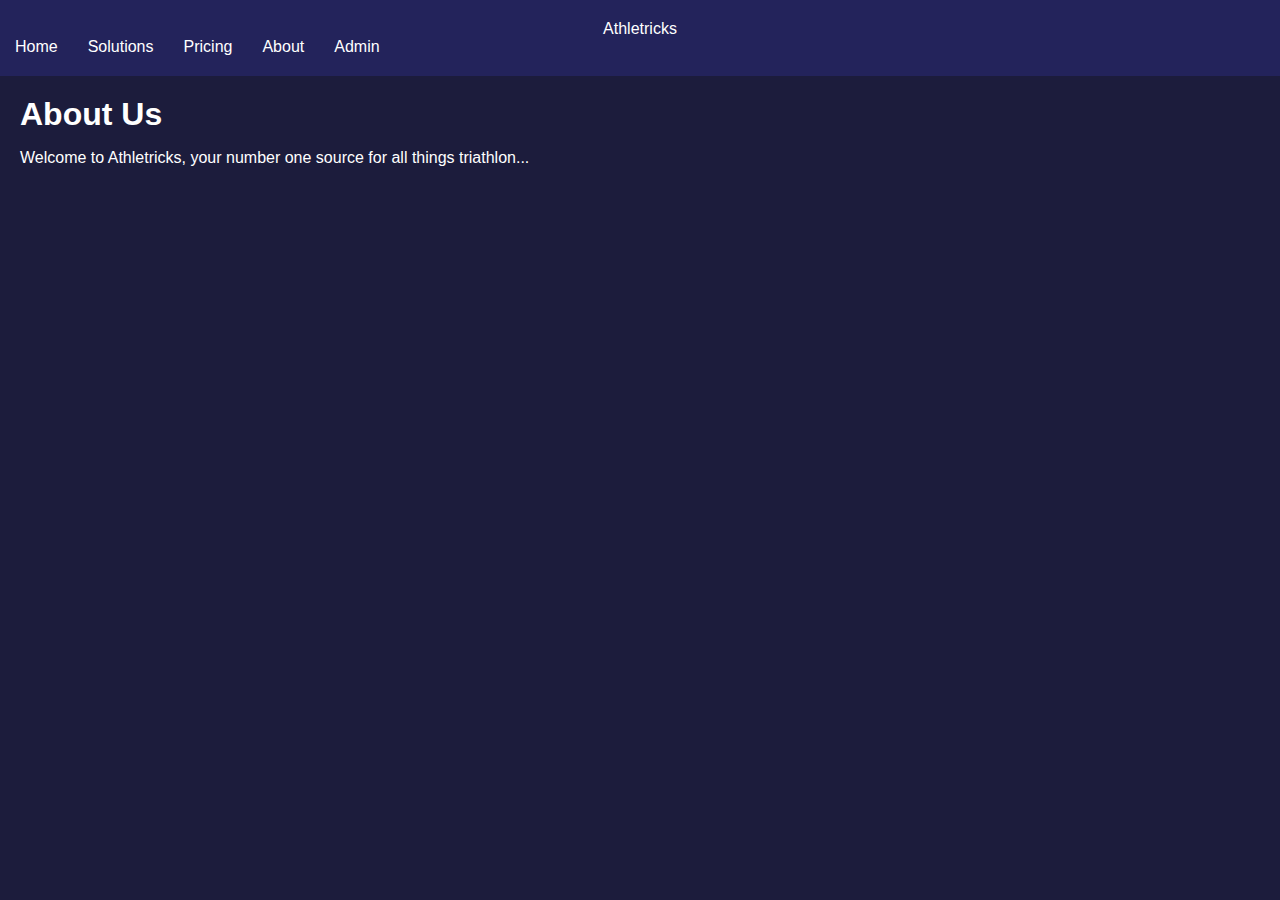
<file: public/about.html>
<!DOCTYPE html>
<html lang="en">
<head>
    <meta charset="UTF-8">
    <meta name="viewport" content="width=device-width, initial-scale=1.0">
    <title>About - Athletricks</title>
    <link rel="stylesheet" href="css/styles.css">
</head>
<body>
    <header>
        <div class="logo">Athletricks</div>
        <nav>
            <ul>
                <li><a href="index.html">Home</a></li>
                <li><a href="solutions.html">Solutions</a></li>
                <li><a href="pricing.html">Pricing</a></li>
                <li><a href="about.html">About</a></li>
                <li><a href="admin.html">Admin</a></li>
            </ul>
        </nav>
    </header>
    <main>
        <h1>About Us</h1>
        <p>Welcome to Athletricks, your number one source for all things triathlon...</p>
    </main>
</body>
</html>
</file>
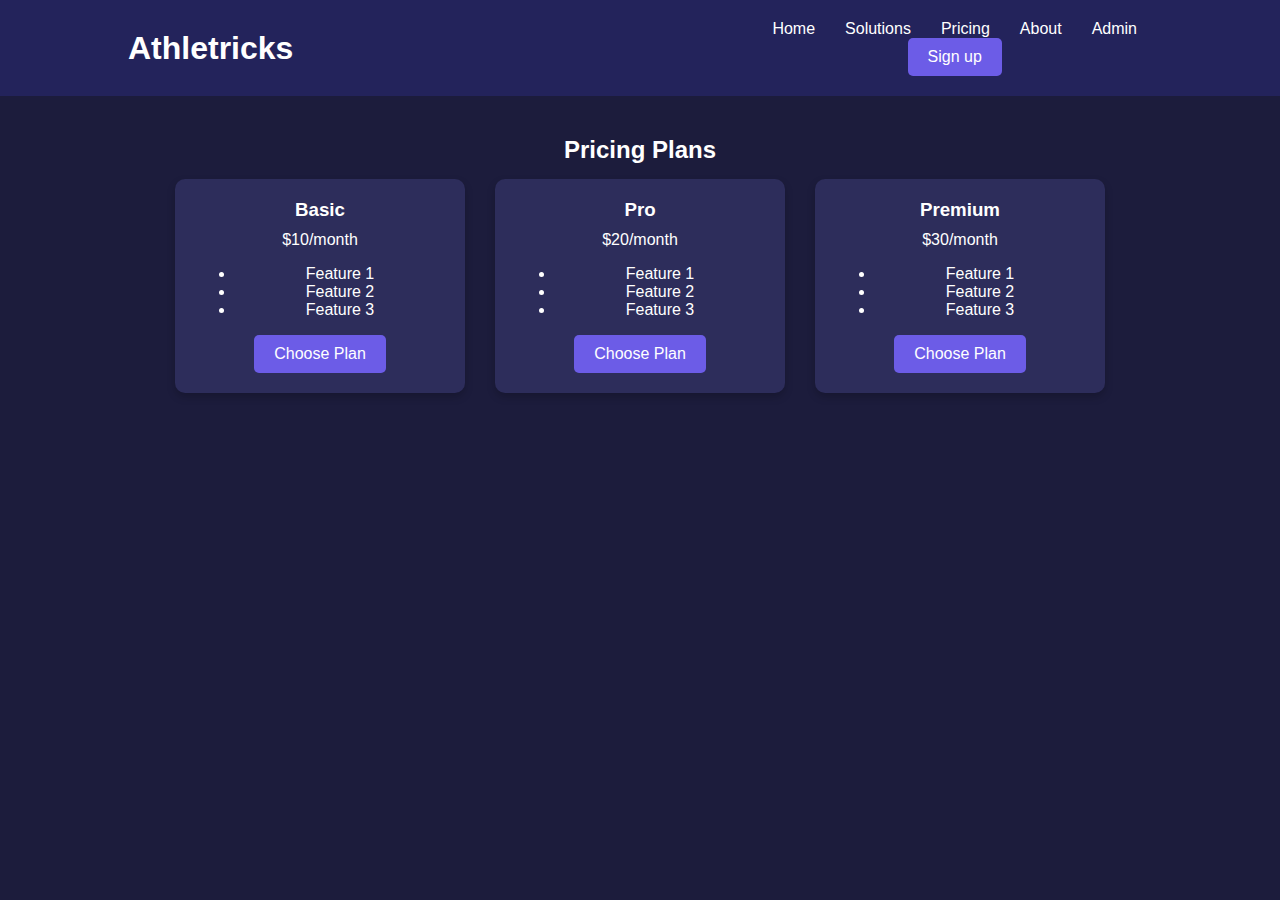
<file: public/pricing.html>
<!DOCTYPE html>
<html lang="en">
<head>
    <meta charset="UTF-8">
    <meta name="viewport" content="width=device-width, initial-scale=1.0">
    <title>Pricing - Athletricks</title>
    <link rel="stylesheet" href="css/styles.css">
</head>
<body>
    <header>
        <div class="container">
            <h1>Athletricks</h1>
            <nav>
                <ul>
                    <li><a href="index.html">Home</a></li>
                    <li><a href="solutions.html">Solutions</a></li>
                    <li><a href="pricing.html">Pricing</a></li>
                    <li><a href="about.html">About</a></li>
                    <li><a href="admin.html">Admin</a></li>
                </ul>
                <button class="sign-up">Sign up</button>
            </nav>
        </div>
    </header>
    <main>
        <section class="pricing-section">
            <h2>Pricing Plans</h2>
            <div class="pricing-container">
                <div class="pricing-card">
                    <h3>Basic</h3>
                    <p>$10/month</p>
                    <ul>
                        <li>Feature 1</li>
                        <li>Feature 2</li>
                        <li>Feature 3</li>
                    </ul>
                    <button>Choose Plan</button>
                </div>
                <div class="pricing-card">
                    <h3>Pro</h3>
                    <p>$20/month</p>
                    <ul>
                        <li>Feature 1</li>
                        <li>Feature 2</li>
                        <li>Feature 3</li>
                    </ul>
                    <button>Choose Plan</button>
                </div>
                <div class="pricing-card">
                    <h3>Premium</h3>
                    <p>$30/month</p>
                    <ul>
                        <li>Feature 1</li>
                        <li>Feature 2</li>
                        <li>Feature 3</li>
                    </ul>
                    <button>Choose Plan</button>
                </div>
            </div>
        </section>
    </main>
</body>
</html>
</file>
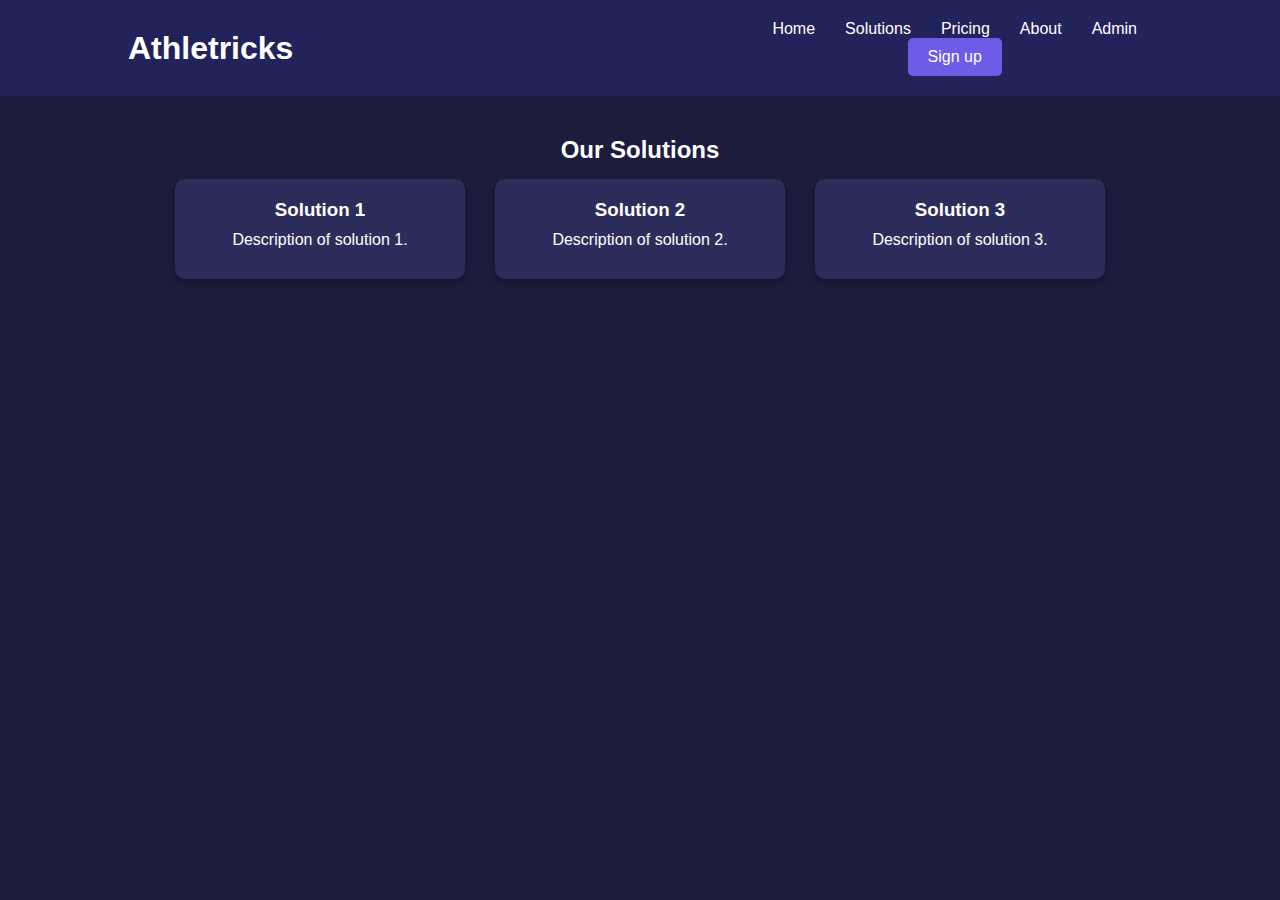
<file: public/solutions.html>
<!DOCTYPE html>
<html lang="en">
<head>
    <meta charset="UTF-8">
    <meta name="viewport" content="width=device-width, initial-scale=1.0">
    <title>Solutions - Athletricks</title>
    <link rel="stylesheet" href="css/styles.css">
</head>
<body>
    <header>
        <div class="container">
            <h1>Athletricks</h1>
            <nav>
                <ul>
                    <li><a href="index.html">Home</a></li>
                    <li><a href="solutions.html">Solutions</a></li>
                    <li><a href="pricing.html">Pricing</a></li>
                    <li><a href="about.html">About</a></li>
                    <li><a href="admin.html">Admin</a></li>
                </ul>
                <button class="sign-up">Sign up</button>
            </nav>
        </div>
    </header>
    <main>
        <section class="solutions-section">
            <h2>Our Solutions</h2>
            <div class="solutions-container">
                <div class="solution-card">
                    <h3>Solution 1</h3>
                    <p>Description of solution 1.</p>
                </div>
                <div class="solution-card">
                    <h3>Solution 2</h3>
                    <p>Description of solution 2.</p>
                </div>
                <div class="solution-card">
                    <h3>Solution 3</h3>
                    <p>Description of solution 3.</p>
                </div>
            </div>
        </section>
    </main>
</body>
</html>
</file>
<file: public/css/styles.css>
/* 
body {
    margin: 0;
    padding: 0;
    box-sizing: border-box;
    font-family: Arial, sans-serif;
    background-color: #1c1c3c;
    color: #fff;
}

header, footer {
    background-color: #23235b;
    padding: 20px 0;
    text-align: center;
}

.container {
    display: flex;
    justify-content: space-between;
    align-items: center;
    width: 80%;
    margin: 0 auto;
}

h1, h2 {
    margin: 0;
}

nav ul {
    list-style: none;
    padding: 0;
    margin: 0;
    display: flex;
}

nav ul li {
    margin: 0 15px;
}

nav ul li a {
    color: #fff;
    text-decoration: none;
    font-size: 16px;
}

button.sign-up {
    background-color: #6c5ce7;
    color: #fff;
    padding: 10px 20px;
    border: none;
    border-radius: 5px;
    cursor: pointer;
    font-size: 16px;
}


main {
    padding: 20px;
}


section {
    padding: 20px;
    text-align: center;
}

.blog-container, .pricing-container, .solutions-container {
    display: flex;
    justify-content: center;
    flex-wrap: wrap;
}

.blog-card, .pricing-card, .solution-card {
    background-color: #2d2d5b;
    border-radius: 10px;
    overflow: hidden;
    margin: 15px;
    width: 250px;
    box-shadow: 0 4px 8px rgba(0, 0, 0, 0.2);
    transition: transform 0.3s;
    padding: 20px;
}

.blog-card:hover, .pricing-card:hover, .solution-card:hover {
    transform: translateY(-10px);
}

.blog-card h3, .pricing-card h3, .solution-card h3 {
    margin: 0 0 10px;
}

.blog-card p, .pricing-card p, .solution-card p {
    margin: 0 0 10px;
}

.blog-card img, .pricing-card img, .solution-card img {
    width: 100%;
    height: 150px;
    object-fit: cover;
}

.blog-content .tag {
    display: inline-block;
    background-color: #6c5ce7;
    color: #fff;
    padding: 5px 10px;
    border-radius: 5px;
    margin-bottom: 10px;
}

.blog-content .date {
    color: #aaa;
    margin-bottom: 10px;
}

button {
    background-color: #6c5ce7;
    color: #fff;
    padding: 10px 20px;
    border: none;
    border-radius: 5px;
    cursor: pointer;
    font-size: 16px;
}


footer {
    padding: 40px 20px;
    background-color: #23235b;
    color: #fff;
    text-align: center;
}

.footer-container {
    max-width: 800px;
    margin: 0 auto;
}

.footer-links, .footer-social {
    display: flex;
    justify-content: center;
    margin-top: 20px;
}

.footer-links a, .footer-social a {
    color: #fff;
    text-decoration: none;
    margin: 0 10px;
}

.footer-social a img {
    width: 24px;
    height: 24px;
}


.hamburger {
    display: none;
    flex-direction: column;
    cursor: pointer;
}

.hamburger .bar {
    height: 3px;
    width: 25px;
    background-color: white;
    margin: 4px 0;
}

#nav-list.show {
    display: block;
}

@media (max-width: 768px) {
    nav ul {
        display: none;
        flex-direction: column;
        width: 100%;
    }

    nav ul.show {
        display: flex;
    }

    nav ul li {
        margin: 10px 0;
    }

    .hamburger {
        display: flex;
    }
}


.form-group {
    margin-bottom: 15px;
}

.form-group label {
    display: block;
    margin-bottom: 5px;
    font-weight: bold;
}

.form-group input, .form-group textarea {
    width: 100%;
    padding: 10px;
    border: 1px solid #ddd;
    border-radius: 5px;
    background-color: #f9f9f9;
    color: #333;
}

.form-group input[type="submit"], .form-group button {
    background-color: #6c5ce7;
    color: #fff;
    padding: 10px 20px;
    border: none;
    border-radius: 5px;
    cursor: pointer;
    font-size: 16px;
} */





/* body {
    margin: 0;
    padding: 0;
    box-sizing: border-box;
    font-family: Arial, sans-serif;
    background-color: #1c1c3c;
    color: #fff;
}

header, footer {
    background-color: #23235b;
    padding: 20px 0;
    text-align: center;
}

.container {
    display: flex;
    justify-content: space-between;
    align-items: center;
    width: 80%;
    margin: 0 auto;
}

h1, h2 {
    margin: 0;
}

nav ul {
    list-style: none;
    padding: 0;
    margin: 0;
    display: flex;
}

nav ul li {
    margin: 0 15px;
}

nav ul li a {
    color: #fff;
    text-decoration: none;
    font-size: 16px;
}

button.sign-up {
    background-color: #6c5ce7;
    color: #fff;
    padding: 10px 20px;
    border: none;
    border-radius: 5px;
    cursor: pointer;
    font-size: 16px;
}


main {
    padding: 20px;
}



section {
    padding: 20px;
    text-align: center;
}

.blog-container, .pricing-container, .solutions-container {
    display: flex;
    justify-content: center;
    flex-wrap: wrap;
}

.blog-card, .pricing-card, .solution-card {
    background-color: #2d2d5b;
    border-radius: 10px;
    overflow: hidden;
    margin: 15px;
    width: 250px;
    box-shadow: 0 4px 8px rgba(0, 0, 0, 0.2);
    transition: transform 0.3s;
    padding: 20px;
}

.blog-card:hover, .pricing-card:hover, .solution-card:hover {
    transform: translateY(-10px);
}

.blog-card h3, .pricing-card h3, .solution-card h3 {
    margin: 0 0 10px;
}

.blog-card p, .pricing-card p, .solution-card p {
    margin: 0 0 10px;
}

.blog-card img, .pricing-card img, .solution-card img {
    width: 100%;
    height: 150px;
    object-fit: cover;
}

.blog-content .tag {
    display: inline-block;
    background-color: #6c5ce7;
    color: #fff;
    padding: 5px 10px;
    border-radius: 5px;
    margin-bottom: 10px;
}

.blog-content .date {
    color: #aaa;
    margin-bottom: 10px;
}

button {
    background-color: #6c5ce7;
    color: #fff;
    padding: 10px 20px;
    border: none;
    border-radius: 5px;
    cursor: pointer;
    font-size: 16px;
}




footer {
    padding: 40px 20px;
    background-color: #23235b;
    color: #fff;
    text-align: center;
}

.footer-container {
    max-width: 800px;
    margin: 0 auto;
}

.footer-links, .footer-social {
    display: flex;
    justify-content: center;
    margin-top: 20px;
}

.footer-links a, .footer-social a {
    color: #fff;
    text-decoration: none;
    margin: 0 10px;
}

.footer-social a img {
    width: 24px;
    height: 24px;
}




.hamburger {
    display: none;
    flex-direction: column;
    cursor: pointer;
}

.hamburger .bar {
    height: 3px;
    width: 25px;
    background-color: white;
    margin: 4px 0;
}

#dropdown {
    display: none;
    position: absolute;
    top: 60px;
    right: 10px;
    background-color: #23235b;
    border-radius: 5px;
    box-shadow: 0 4px 8px rgba(0, 0, 0, 0.2);
}

#dropdown ul {
    list-style: none;
    padding: 0;
    margin: 0;
}

#dropdown ul li {
    margin: 0;
}

#dropdown ul li a {
    color: #fff;
    text-decoration: none;
    display: block;
    padding: 10px 20px;
    border-bottom: 1px solid #333;
}

#dropdown ul li:last-child a {
    border-bottom: none;
}

#dropdown.show {
    display: block;
}

@media (max-width: 768px) {
    nav ul {
        display: none;
    }

    .hamburger {
        display: flex;
    }

    .dropdown {
        width: 200px;
    }
}



.form-group {
    margin-bottom: 15px;
}

.form-group label {
    display: block;
    margin-bottom: 5px;
    font-weight: bold;
}

.form-group input, .form-group textarea {
    width: 100%;
    padding: 10px;
    border: 1px solid #ddd;
    border-radius: 5px;
    background-color: #f9f9f9;
    color: #333;
}

.form-group input[type="submit"], .form-group button {
    background-color: #6c5ce7;
    color: #fff;
    padding: 10px 20px;
    border: none;
    border-radius: 5px;
    cursor: pointer;
    font-size: 16px;
} */













/* body {
    margin: 0;
    padding: 0;
    box-sizing: border-box;
    font-family: Arial, sans-serif;
    background-color: #1c1c3c;
    color: #fff;
}

header, footer {
    background-color: #23235b;
    padding: 20px 0;
    text-align: center;
}

.container {
    display: flex;
    justify-content: space-between;
    align-items: center;
    width: 80%;
    margin: 0 auto;
}

h1, h2 {
    margin: 0;
}

nav ul {
    list-style: none;
    padding: 0;
    margin: 0;
    display: flex;
}

nav ul li {
    margin: 0 15px;
}

nav ul li a {
    color: #fff;
    text-decoration: none;
    font-size: 16px;
}

button.sign-up {
    background-color: #6c5ce7;
    color: #fff;
    padding: 10px 20px;
    border: none;
    border-radius: 5px;
    cursor: pointer;
    font-size: 16px;
}


main {
    padding: 20px;
}


section {
    padding: 20px;
    text-align: center;
}

.blog-container, .pricing-container, .solutions-container {
    display: flex;
    justify-content: center;
    flex-wrap: wrap;
}

.blog-card, .pricing-card, .solution-card {
    background-color: #2d2d5b;
    border-radius: 10px;
    overflow: hidden;
    margin: 15px;
    width: 250px;
    box-shadow: 0 4px 8px rgba(0, 0, 0, 0.2);
    transition: transform 0.3s;
    padding: 20px;
}

.blog-card:hover, .pricing-card:hover, .solution-card:hover {
    transform: translateY(-10px);
}

.blog-card h3, .pricing-card h3, .solution-card h3 {
    margin: 0 0 10px;
}

.blog-card p, .pricing-card p, .solution-card p {
    margin: 0 0 10px;
}

.blog-card img, .pricing-card img, .solution-card img {
    width: 100%;
    height: 150px;
    object-fit: cover;
}

.blog-content .tag {
    display: inline-block;
    background-color: #6c5ce7;
    color: #fff;
    padding: 5px 10px;
    border-radius: 5px;
    margin-bottom: 10px;
}

.blog-content .date {
    color: #aaa;
    margin-bottom: 10px;
}

button {
    background-color: #6c5ce7;
    color: #fff;
    padding: 10px 20px;
    border: none;
    border-radius: 5px;
    cursor: pointer;
    font-size: 16px;
}


footer {
    padding: 40px 20px;
    background-color: #23235b;
    color: #fff;
    text-align: center;
}

.footer-container {
    max-width: 800px;
    margin: 0 auto;
}

.footer-links, .footer-social {
    display: flex;
    justify-content: center;
    margin-top: 20px;
}

.footer-links a, .footer-social a {
    color: #fff;
    text-decoration: none;
    margin: 0 10px;
}

.footer-social a img {
    width: 24px;
    height: 24px;
}



.hamburger {
    display: none;
    flex-direction: column;
    cursor: pointer;
}

.hamburger .bar {
    height: 3px;
    width: 25px;
    background-color: white;
    margin: 4px 0;
}

#dropdown {
    display: none;
    position: absolute;
    top: 60px;
    right: 10px;
    background-color: #23235b;
    border-radius: 5px;
    box-shadow: 0 4px 8px rgba(0, 0, 0, 0.2);
}

#dropdown ul {
    list-style: none;
    padding: 0;
    margin: 0;
}

#dropdown ul li {
    margin: 0;
}

#dropdown ul li a {
    color: #fff;
    text-decoration: none;
    display: block;
    padding: 10px 20px;
    border-bottom: 1px solid #333;
}

#dropdown ul li:last-child a {
    border-bottom: none;
}

#dropdown.show {
    display: block;
}

@media (max-width: 768px) {
    nav ul {
        display: none;
    }

    .hamburger {
        display: flex;
    }

    .dropdown {
        width: 200px;
    }
}


.form-group {
    margin-bottom: 15px;
}

.form-group label {
    display: block;
    margin-bottom: 5px;
    font-weight: bold;
}

.form-group input, .form-group textarea {
    width: 100%;
    padding: 10px;
    border: 1px solid #ddd;
    border-radius: 5px;
    background-color: #f9f9f9;
    color: #333;
}

.form-group input[type="submit"], .form-group button {
    background-color: #6c5ce7;
    color: #fff;
    padding: 10px 20px;
    border: none;
    border-radius: 5px;
    cursor: pointer;
    font-size: 16px;
} */















/* 
body {
    margin: 0;
    padding: 0;
    box-sizing: border-box;
    font-family: Arial, sans-serif;
    background-color: #1c1c3c;
    color: #fff;
}

header, footer {
    background-color: #23235b;
    padding: 20px 0;
    text-align: center;
}

.container {
    display: flex;
    justify-content: space-between;
    align-items: center;
    width: 80%;
    margin: 0 auto;
}

h1, h2 {
    margin: 0;
}

nav ul {
    list-style: none;
    padding: 0;
    margin: 0;
    display: flex;
}

nav ul li {
    margin: 0 15px;
}

nav ul li a {
    color: #fff;
    text-decoration: none;
    font-size: 16px;
}

button.sign-up {
    background-color: #6c5ce7;
    color: #fff;
    padding: 10px 20px;
    border: none;
    border-radius: 5px;
    cursor: pointer;
    font-size: 16px;
}



main {
    padding: 20px;
}





section {
    padding: 20px;
    text-align: center;
}

.blog-container, .pricing-container, .solutions-container {
    display: flex;
    justify-content: center;
    flex-wrap: wrap;
}

.blog-card, .pricing-card, .solution-card {
    background-color: #2d2d5b;
    border-radius: 10px;
    overflow: hidden;
    margin: 15px;
    width: 250px;
    box-shadow: 0 4px 8px rgba(0, 0, 0, 0.2);
    transition: transform 0.3s;
    padding: 20px;
}

.blog-card:hover, .pricing-card:hover, .solution-card:hover {
    transform: translateY(-10px);
}

.blog-card h3, .pricing-card h3, .solution-card h3 {
    margin: 0 0 10px;
}

.blog-card p, .pricing-card p, .solution-card p {
    margin: 0 0 10px;
}

.blog-card img, .pricing-card img, .solution-card img {
    width: 100%;
    height: 150px;
    object-fit: cover;
}

.blog-content .tag {
    display: inline-block;
    background-color: #6c5ce7;
    color: #fff;
    padding: 5px 10px;
    border-radius: 5px;
    margin-bottom: 10px;
}

.blog-content .date {
    color: #aaa;
    margin-bottom: 10px;
}

button {
    background-color: #6c5ce7;
    color: #fff;
    padding: 10px 20px;
    border: none;
    border-radius: 5px;
    cursor: pointer;
    font-size: 16px;
}



footer {
    padding: 40px 20px;
    background-color: #23235b;
    color: #fff;
    text-align: center;
}

.footer-container {
    max-width: 800px;
    margin: 0 auto;
}

.footer-links, .footer-social {
    display: flex;
    justify-content: center;
    margin-top: 20px;
}

.footer-links a, .footer-social a {
    color: #fff;
    text-decoration: none;
    margin: 0 10px;
}

.footer-social a img {
    width: 24px;
    height: 24px;
}




.hamburger {
    display: none;
    flex-direction: column;
    cursor: pointer;
}

.hamburger .bar {
    height: 3px;
    width: 25px;
    background-color: white;
    margin: 4px 0;
}

#dropdown {
    display: none;
    position: absolute;
    top: 60px;
    right: 10px;
    background-color: #23235b;
    border-radius: 5px;
    box-shadow: 0 4px 8px rgba(0, 0, 0, 0.2);
}

#dropdown ul {
    list-style: none;
    padding: 0;
    margin: 0;
}

#dropdown ul li {
    margin: 0;
}

#dropdown ul li a {
    color: #fff;
    text-decoration: none;
    display: block;
    padding: 10px 20px;
    border-bottom: 1px solid #333;
}

#dropdown ul li:last-child a {
    border-bottom: none;
}

#dropdown.show {
    display: block;
}

@media (max-width: 768px) {
    nav ul {
        display: none;
    }

    .hamburger {
        display: flex;
    }

    .dropdown {
        width: 200px;
    }
}



.form-group {
    margin-bottom: 15px;
}

.form-group label {
    display: block;
    margin-bottom: 5px;
    font-weight: bold;
}

.form-group input, .form-group textarea {
    width: 100%;
    padding: 10px;
    border: 1px solid #ddd;
    border-radius: 5px;
    background-color: #f9f9f9;
    color: #333;
}

.form-group input[type="submit"], .form-group button {
    background-color: #6c5ce7;
    color: #fff;
    padding: 10px 20px;
    border: none;
    border-radius: 5px;
    cursor: pointer;
    font-size: 16px;
}


.filter-section {
    margin-bottom: 20px;
}

.filter-section label {
    margin-right: 10px;
}

.full-post {
    display: none;
} */




/* General Styles */
body {
    margin: 0;
    padding: 0;
    box-sizing: border-box;
    font-family: Arial, sans-serif;
    background-color: #1c1c3c;
    color: #fff;
}

header, footer {
    background-color: #23235b;
    padding: 20px 0;
    text-align: center;
}

.container {
    display: flex;
    justify-content: space-between;
    align-items: center;
    width: 80%;
    margin: 0 auto;
}

h1, h2 {
    margin: 0;
}

nav ul {
    list-style: none;
    padding: 0;
    margin: 0;
    display: flex;
}

nav ul li {
    margin: 0 15px;
}

nav ul li a {
    color: #fff;
    text-decoration: none;
    font-size: 16px;
}

button.sign-up {
    background-color: #6c5ce7;
    color: #fff;
    padding: 10px 20px;
    border: none;
    border-radius: 5px;
    cursor: pointer;
    font-size: 16px;
}

/* Main Content Styles */
main {
    padding: 20px;
}

/* Section Styles */
section {
    padding: 20px;
    text-align: center;
}

.blog-container, .pricing-container, .solutions-container {
    display: flex;
    justify-content: center;
    flex-wrap: wrap;
}

.blog-card, .pricing-card, .solution-card {
    background-color: #2d2d5b;
    border-radius: 10px;
    overflow: hidden;
    margin: 15px;
    width: 250px;
    box-shadow: 0 4px 8px rgba(0, 0, 0, 0.2);
    transition: transform 0.3s;
    padding: 20px;
}

.full-post-card {
    width: auto;
    max-width: 800px;
    margin: 0 auto;
}

.blog-card:hover, .pricing-card:hover, .solution-card:hover {
    transform: translateY(-10px);
}

.blog-card h3, .pricing-card h3, .solution-card h3 {
    margin: 0 0 10px;
}

.blog-card p, .pricing-card p, .solution-card p {
    margin: 0 0 10px;
}

.blog-card img, .pricing-card img, .solution-card img {
    width: 100%;
    height: 150px;
    object-fit: cover;
}

.blog-content .tag {
    display: inline-block;
    background-color: #6c5ce7;
    color: #fff;
    padding: 5px 10px;
    border-radius: 5px;
    margin-bottom: 10px;
}

.blog-content .date {
    color: #aaa;
    margin-bottom: 10px;
}

button {
    background-color: #6c5ce7;
    color: #fff;
    padding: 10px 20px;
    border: none;
    border-radius: 5px;
    cursor: pointer;
    font-size: 16px;
}

/* Footer Styles */
footer {
    padding: 40px 20px;
    background-color: #23235b;
    color: #fff;
    text-align: center;
}

.footer-container {
    max-width: 800px;
    margin: 0 auto;
}

.footer-links, .footer-social {
    display: flex;
    justify-content: center;
    margin-top: 20px;
}

.footer-links a, .footer-social a {
    color: #fff;
    text-decoration: none;
    margin: 0 10px;
}

.footer-social a img {
    width: 24px;
    height: 24px;
}

/* Responsive Navigation */
.hamburger {
    display: none;
    flex-direction: column;
    cursor: pointer;
}

.hamburger .bar {
    height: 3px;
    width: 25px;
    background-color: white;
    margin: 4px 0;
}

#dropdown {
    display: none;
    position: absolute;
    top: 60px;
    right: 10px;
    background-color: #23235b;
    border-radius: 5px;
    box-shadow: 0 4px 8px rgba(0, 0, 0, 0.2);
}

#dropdown ul {
    list-style: none;
    padding: 0;
    margin: 0;
}

#dropdown ul li {
    margin: 0;
}

#dropdown ul li a {
    color: #fff;
    text-decoration: none;
    display: block;
    padding: 10px 20px;
    border-bottom: 1px solid #333;
}

#dropdown ul li:last-child a {
    border-bottom: none;
}

#dropdown.show {
    display: block;
}

@media (max-width: 768px) {
    nav ul {
        display: none;
    }

    .hamburger {
        display: flex;
    }

    .dropdown {
        width: 200px;
    }
}

/* Form Styles */
.form-group {
    margin-bottom: 15px;
}

.form-group label {
    display: block;
    margin-bottom: 5px;
    font-weight: bold;
}

.form-group input, .form-group textarea {
    width: 100%;
    padding: 10px;
    border: 1px solid #ddd;
    border-radius: 5px;
    background-color: #f9f9f9;
    color: #333;
}

.form-group input[type="submit"], .form-group button {
    background-color: #6c5ce7;
    color: #fff;
    padding: 10px 20px;
    border: none;
    border-radius: 5px;
    cursor: pointer;
    font-size: 16px;
}

/* Filter Section */
.filter-section {
    margin-bottom: 20px;
}

.filter-section label {
    margin-right: 10px;
}

.full-post {
    display: none;
}

.blog-card p {
    overflow: hidden;
    display: -webkit-box;
    -webkit-line-clamp: 2;
    -webkit-box-orient: vertical;
}
</file>
